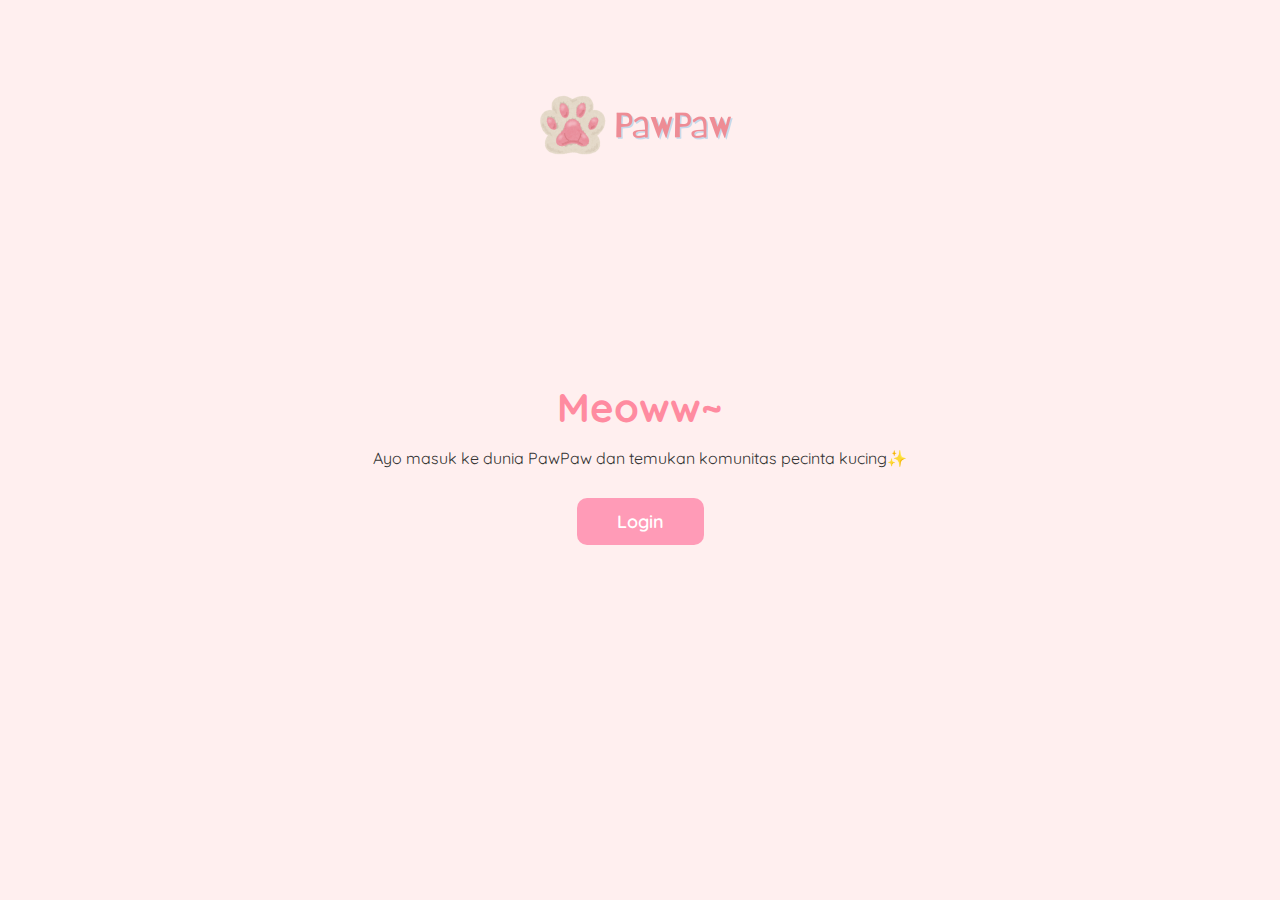
<file: index.html>
<!DOCTYPE html>
<html lang="id">
<head>
    <meta charset="UTF-8">
    <meta name="viewport" content="width=device-width, initial-scale=1.0">
    <title>PawPaw - Landing Page</title>
    <link href="https://fonts.googleapis.com/css2?family=Quicksand:wght@400;600;700&display=swap" rel="stylesheet">
    <link rel="stylesheet" href="index.css">
</head>
<body>

    <div class="container">

        <img src="PawPaw pink (1).png" alt="PawPaw Logo" class="logo">

        <h1 class="title">Meoww~</h1>

        <p class="subtitle">
            Ayo masuk ke dunia PawPaw dan temukan komunitas pecinta kucing✨
        </p>

        <a href="login.html" class="btn-login">Login</a>

    </div>

</body>
</html>
</file>
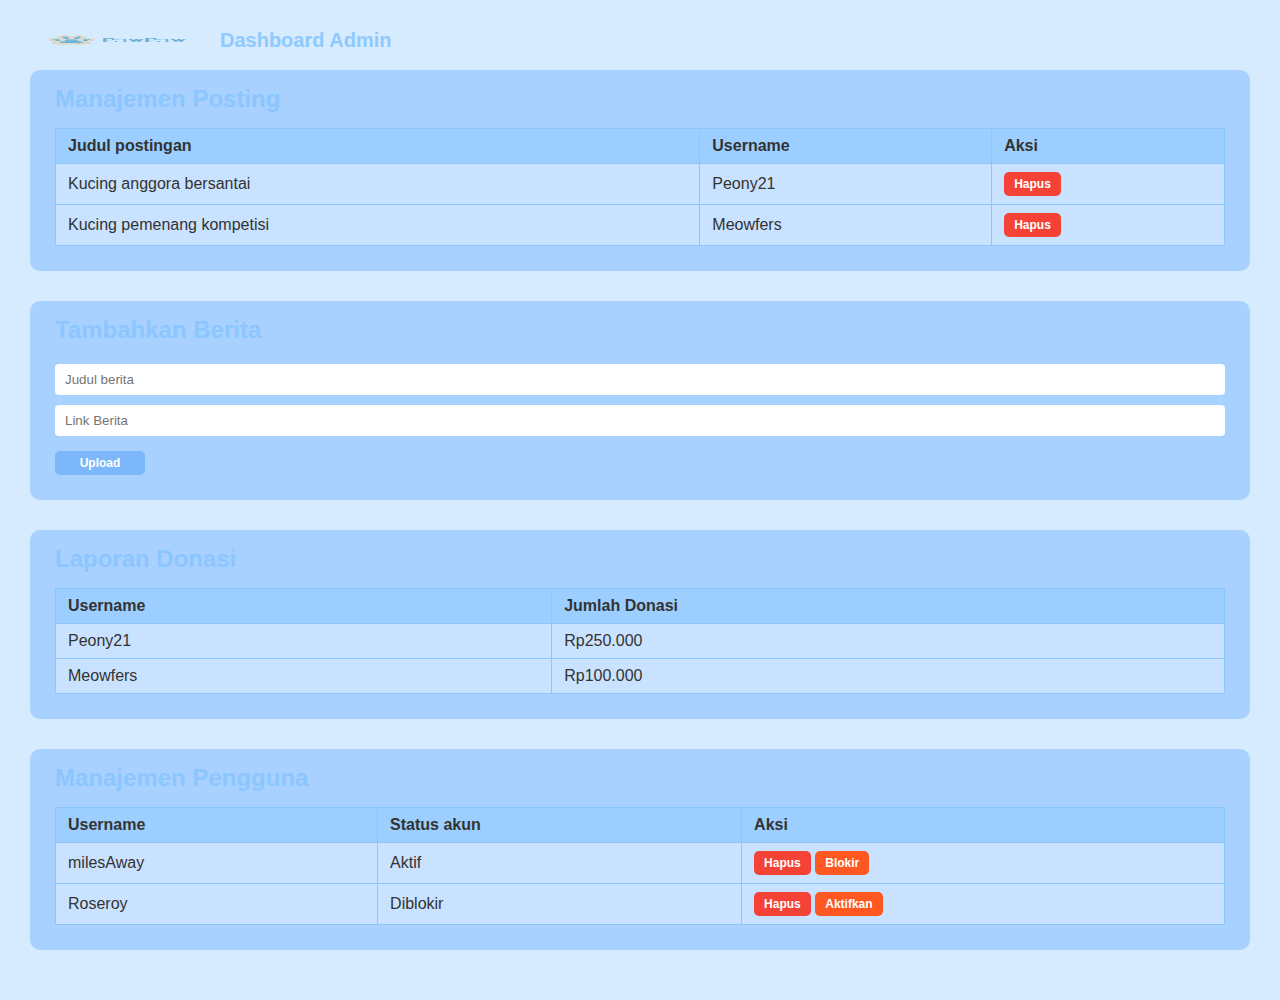
<file: admin.html>
<!DOCTYPE html>
<html lang="id">
<head>
<meta charset="UTF-8" />
<meta name="viewport" content="width=device-width, initial-scale=1" />
<title>Dashboard Admin PawPaw</title>
<style>
  /* General Styles */
body {
    background-color: #d7ebff;
    font-family: 'Segoe UI', Tahoma, Geneva, Verdana, sans-serif;
    margin: 0;
    padding: 20px 30px;
    color: #333;
}
  /* Header */
header {
    display: flex;
    align-items: center;
    gap: 10px;
    margin-bottom: 10px;
}
header img {
    width: 180px;
    height: 40px;
}
header p {
    font-weight: 600;
    font-size: 20px;
    color: #8ec9ff;
    margin: 0;
}

  /* Section Container Styles */
section {
    background-color: #a8d1ff;
    border-radius: 10px;
    padding: 15px 25px 25px 25px;
    margin-bottom: 30px;
    box-sizing: border-box;
}
section h2 {
    font-weight: 700;
    color: #8bc6ff; /* slightly darker than bg */
    margin-top: 0;
    margin-bottom: 15px;
}

  /* Table Styling */
table {
    width: 100%;
    border-collapse: collapse;
    background-color: #c9e2ff;
    font-weight: 600;
}
table thead tr th, 
table tbody tr td {
    border: 1px solid #8bc6ff;
    padding: 8px 12px;
    text-align: left;
}
table thead tr th {
    background-color: #9ccfff;
}

tbody tr {
    font-weight: 500;
}

  /* Buttons */
button {
    font-weight: 600;
    font-size: 12px;
    padding: 5px 10px;
    border-radius: 5px;
    border: none;
    cursor: pointer;
    color: white;
    transition: background-color 0.3s ease;
}
button.hapus {
    background-color: #f44336;
}
button.hapus:hover {
    background-color: #d32f2f;
}
button.blokir {
    background-color: #ff5722;
}
button.blokir:hover {
    background-color: #e64a19;
}
button.upload {
    background-color: #7bb7f9;
    color: white;
    margin-top: 10px;
    width: 90px;
}
button.upload:hover {
    background-color: #5496f6;
}

  /* Input Fields */
input[type="text"], input[type="url"] {
    width: 100%;
    padding: 8px 10px;
    margin-top: 5px;
    margin-bottom: 5px;
    border: none;
    border-radius: 4px;
    box-sizing: border-box;
    font-weight: 600;
}
input::placeholder {
    font-weight: 400;
}
</style>
</head>
<body>

<header>
    <img src="PawPaw.png" alt="Paw logo" />
    <div>
        <p>Dashboard Admin</p>
    </div>
</header>

<!-- Manajemen Posting -->
<section id="manajemen-posting">
    <h2>Manajemen Posting</h2>
        <table>
            <thead>
                <tr>
                    <th>Judul postingan</th>
                    <th>Username</th>
                    <th>Aksi</th>
                </tr>
            </thead>
            <tbody id="posting-tbody">
                <tr>
                    <td>Kucing anggora bersantai</td>
                    <td>Peony21</td>
                    <td><button class="hapus" data-type="post" data-id="0">Hapus</button></td>
                </tr>
                <tr>
                    <td>Kucing pemenang kompetisi</td>
                    <td>Meowfers</td>
                    <td><button class="hapus" data-type="post" data-id="1">Hapus</button></td>
                </tr>
            </tbody>
        </table>
</section>

<!-- Tambahkan Berita -->
<section id="tambahkan-berita">
    <h2>Tambahkan Berita</h2>
    <input type="text" id="judul-berita" placeholder="Judul berita" />
    <input type="url" id="link-berita" placeholder="Link Berita" />
    <br />
    <button class="upload" id="upload-berita">Upload</button>
</section>

<!-- Laporan Donasi -->
<section id="laporan-donasi">
    <h2>Laporan Donasi</h2>
    <table>
        <thead>
        <tr>
            <th>Username</th>
            <th>Jumlah Donasi</th>
        </tr>
        </thead>
        <tbody id="donasi-tbody">
        <tr>
            <td>Peony21</td>
            <td>Rp250.000</td>
        </tr>
        <tr>
            <td>Meowfers</td>
            <td>Rp100.000</td>
        </tr>
        </tbody>
    </table>
</section>

<!-- Manajemen Pengguna -->
<section id="manajemen-pengguna">
    <h2>Manajemen Pengguna</h2>
    <table>
        <thead>
        <tr>
            <th>Username</th>
            <th>Status akun</th>
            <th>Aksi</th>
        </tr>
        </thead>
        <tbody id="pengguna-tbody">
        <tr data-username="milesAway" data-status="Aktif">
            <td>milesAway</td>
            <td class="status-akun">Aktif</td>
            <td>
            <button class="hapus" data-type="user" data-username="milesAway">Hapus</button>
            <button class="blokir" data-username="milesAway">Blokir</button>
            </td>
        </tr>
        <tr data-username="Roseroy" data-status="Diblokir">
            <td>Roseroy</td>
            <td class="status-akun">Diblokir</td>
            <td>
            <button class="hapus" data-type="user" data-username="Roseroy">Hapus</button>
            <button class="blokir" data-username="Roseroy">Blokir</button>
            </td>
        </tr>
        </tbody>
    </table>
</section>

<script>
  // Data arrays to simulate data storage
    let postings = [
        { title: "Kucing anggora bersantai", username: "Peony21" },
        { title: "Kucing pemenang kompetisi", username: "Meowfers" }
    ];

    let berita = []; // Will hold added news {title, link}

    let donasi = [
        { username: "Peony21", jumlah: 250000 },
        { username: "Meowfers", jumlah: 100000 }
    ];

    let users = [
        { username: "milesAway", status: "Aktif" },
        { username: "Roseroy", status: "Diblokir" }
    ];

    // Helper function to format currency (Rp)
    function formatRp(angka) {
        return "Rp" + angka.toString().replace(/\B(?=(\d{3})+(?!\d))/g, ".");
    }

    // HANDLE HAPUS POSTINGAN & PENGGUNA
    document.body.addEventListener("click", function (e) {
        if (e.target.matches("button.hapus")) {
        const type = e.target.getAttribute("data-type");
        if (type === "post") {
            // Hapus postingan berdasarkan data-id
            const id = Number(e.target.getAttribute("data-id"));
            if (id >= 0 && id < postings.length) {
            postings.splice(id, 1);
            renderPostings();
            alert("Postingan berhasil dihapus.");
            }
        } else if (type === "user") {
            const username = e.target.getAttribute("data-username");
            const idx = users.findIndex(u => u.username === username);
            if (idx !== -1) {
            if (confirm(`Apakah Anda yakin menghapus pengguna "${username}"?`)) {
                users.splice(idx, 1);
                // Juga hapus posting yang dibuat user ini
                postings = postings.filter(p => p.username !== username);
                renderUsers();
                renderPostings();
                alert(`Pengguna "${username}" berhasil dihapus.`);
            }
            }
        }
        } else if (e.target.matches("button.blokir")) {
        const username = e.target.getAttribute("data-username");
        const user = users.find(u => u.username === username);
        if (user) {
            if (user.status === "Aktif") {
            if (confirm(`Apakah Anda ingin memblokir pengguna "${username}"?`)) {
                user.status = "Diblokir";
                alert(`Pengguna "${username}" telah diblokir.`);
            }
            } else {
            if (confirm(`Apakah Anda ingin mengaktifkan kembali pengguna "${username}"?`)) {
                user.status = "Aktif";
                alert(`Pengguna "${username}" telah diaktifkan kembali.`);
            }
            }
            renderUsers();
        }
        }
    });

    // RENDER FUNCTION POSTING
    function renderPostings() {
        const tbody = document.getElementById("posting-tbody");
        tbody.innerHTML = "";
        postings.forEach((p, idx) => {
        const tr = document.createElement("tr");
        tr.innerHTML = `
            <td>${p.title}</td>
            <td>${p.username}</td>
            <td><button class="hapus" data-type="post" data-id="${idx}">Hapus</button></td>
        `;
        tbody.appendChild(tr);
        });
    }

    // RENDER FUNCTION USERS
    function renderUsers() {
        const tbody = document.getElementById("pengguna-tbody");
        tbody.innerHTML = "";
        users.forEach(user => {
        const tr = document.createElement("tr");
        tr.setAttribute("data-username", user.username);
        tr.setAttribute("data-status", user.status);
        tr.innerHTML = `
            <td>${user.username}</td>
            <td class="status-akun">${user.status}</td>
            <td>
            <button class="hapus" data-type="user" data-username="${user.username}">Hapus</button>
            <button class="blokir" data-username="${user.username}">${user.status === "Aktif" ? "Blokir" : "Aktifkan"}</button>
            </td>
        `;
        tbody.appendChild(tr);
        });
    }

    // Render donasi laporan
    function renderDonasi() {
        const tbody = document.getElementById("donasi-tbody");
        tbody.innerHTML = "";
        donasi.forEach(d => {
        const tr = document.createElement("tr");
        tr.innerHTML = `
            <td>${d.username}</td>
            <td>${formatRp(d.jumlah)}</td>
        `;
        tbody.appendChild(tr);
        });
    }

    // Tambah berita handler
    document.getElementById("upload-berita").addEventListener("click", function () {
        const judul = document.getElementById("judul-berita").value.trim();
        const link = document.getElementById("link-berita").value.trim();

        if (!judul) {
        alert("Judul berita tidak boleh kosong.");
        return;
        }
        if (!link) {
        alert("Link berita tidak boleh kosong.");
        return;
        }
        // Simple URL validation
        try {
        new URL(link);
        } catch(e) {
        alert("Link berita tidak valid.");
        return;
        }

        berita.push({ title: judul, url: link });
        alert("Berita berhasil diupload.");

        // Clear input fields
        document.getElementById("judul-berita").value = "";
        document.getElementById("link-berita").value = "";
    });

    // Inisialisasi render tabel
    renderPostings();
    renderUsers();
    renderDonasi();
</script>

</body>
</html>
</file>
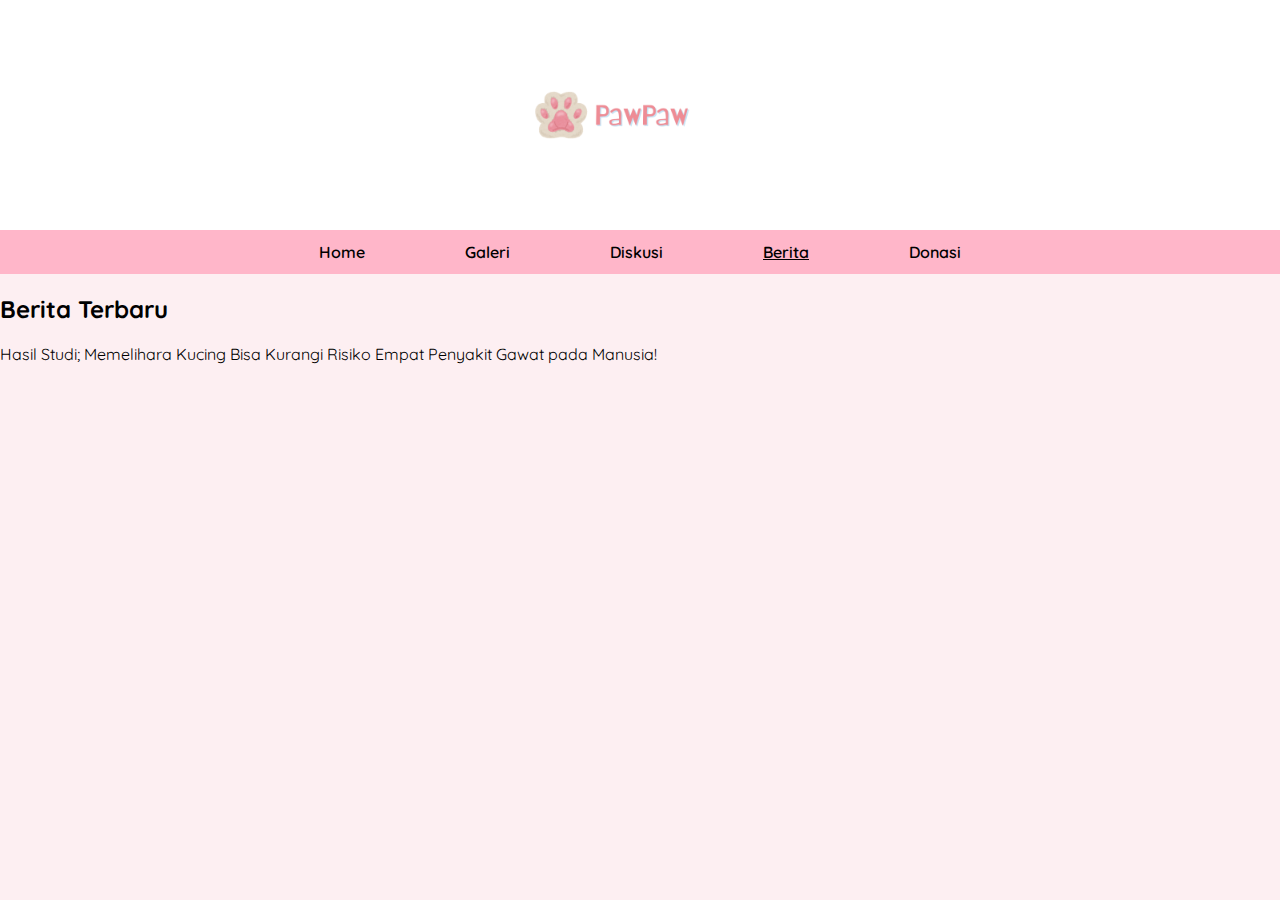
<file: berita.html>
<!DOCTYPE html>
<html lang="id">
<head>
<meta charset="UTF-8">
<title>PawPaw - Berita</title>
<link href="https://fonts.googleapis.com/css2?family=Quicksand:wght@400;600;700&display=swap" rel="stylesheet">
<link rel="stylesheet" href="style.css">
</head>
<body>

<header class="navbar">
    <div class="navbar-center">
        <img src="PawPaw pink (1).png" class="logo">
    </div>

    <div class="navbar-right"></div>

</header>

<nav class="menu">
    <a href="home.html">Home</a>
    <a href="galeri.html">Galeri</a>
    <a href="diskusi.html">Diskusi</a>
    <a class="active" href="berita.html">Berita</a>
    <a href="donasi.html">Donasi</a>
</nav>

<section class="berita-page">
    <h2>Berita Terbaru</h2>

    <div id="berita-list">
        <p>Hasil Studi; Memelihara Kucing Bisa Kurangi Risiko Empat Penyakit Gawat pada Manusia!</p>
    </div>
</section>

<script src="main.js"></script>
</body>
</html>
</file>
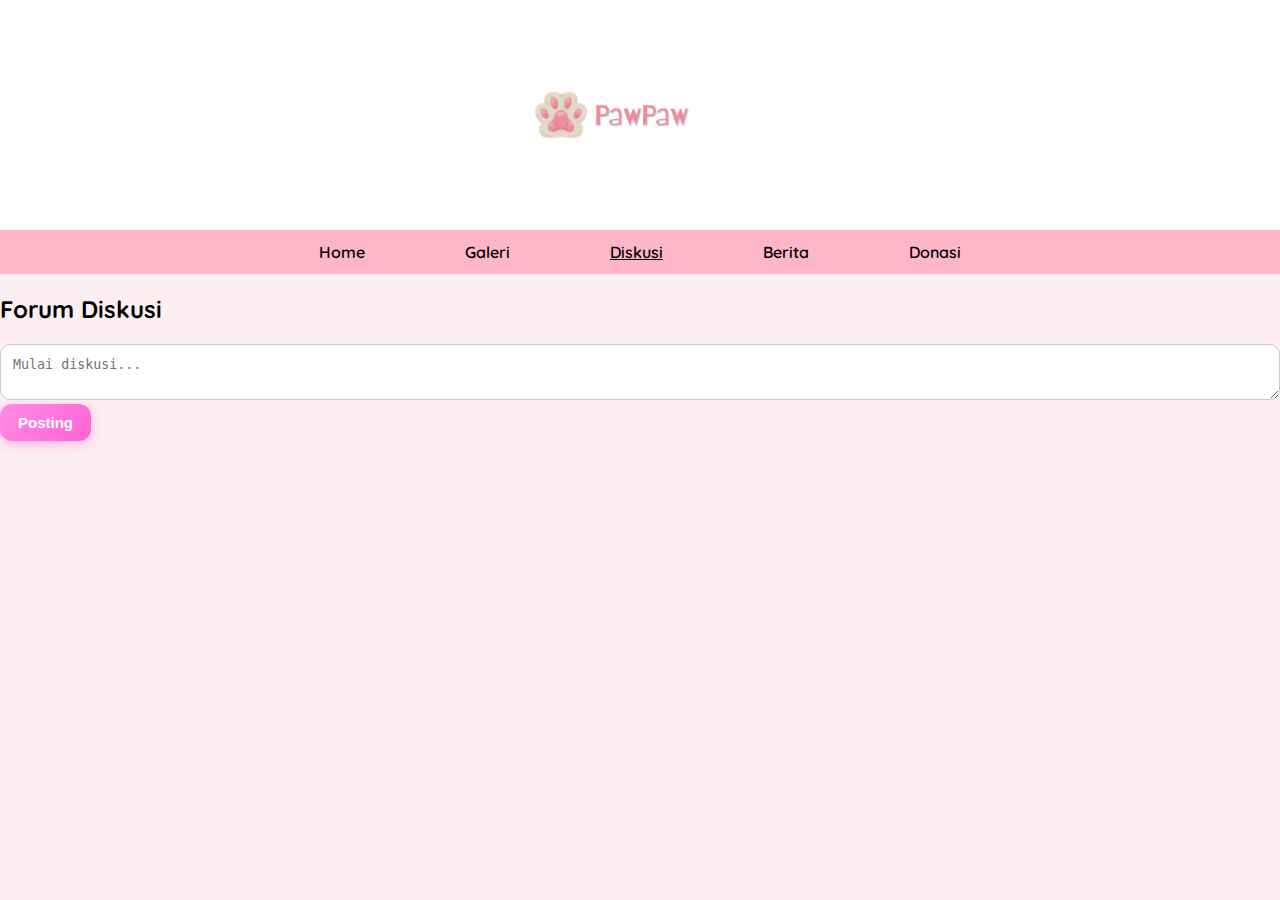
<file: diskusi.html>
<!DOCTYPE html>
<html lang="id">
<head>
<meta charset="UTF-8">
<title>PawPaw - Diskusi</title>
<link href="https://fonts.googleapis.com/css2?family=Quicksand:wght@400;600;700&display=swap" rel="stylesheet">
<link rel="stylesheet" href="style.css">
</head>
<body>

<header class="navbar">
    <div class="navbar-center">
        <img src="PawPaw pink (1).png" class="logo">
    </div>

    <div class="navbar-right"></div>

</header>

<nav class="menu">
    <a href="home.html">Home</a>
    <a href="galeri.html">Galeri</a>
    <a class="active" href="diskusi.html">Diskusi</a>
    <a href="berita.html">Berita</a>
    <a href="donasi.html">Donasi</a>
</nav>

<section class="diskusi-wrapper">

    <h2>Forum Diskusi</h2>

    <textarea id="postText" placeholder="Mulai diskusi..."></textarea>
    <button class="btn" onclick="postingDiskusi()">Posting</button>

    <div id="diskusi-list"></div>

</section>

<script src="main.js"></script>
</body>
</html>
</file>
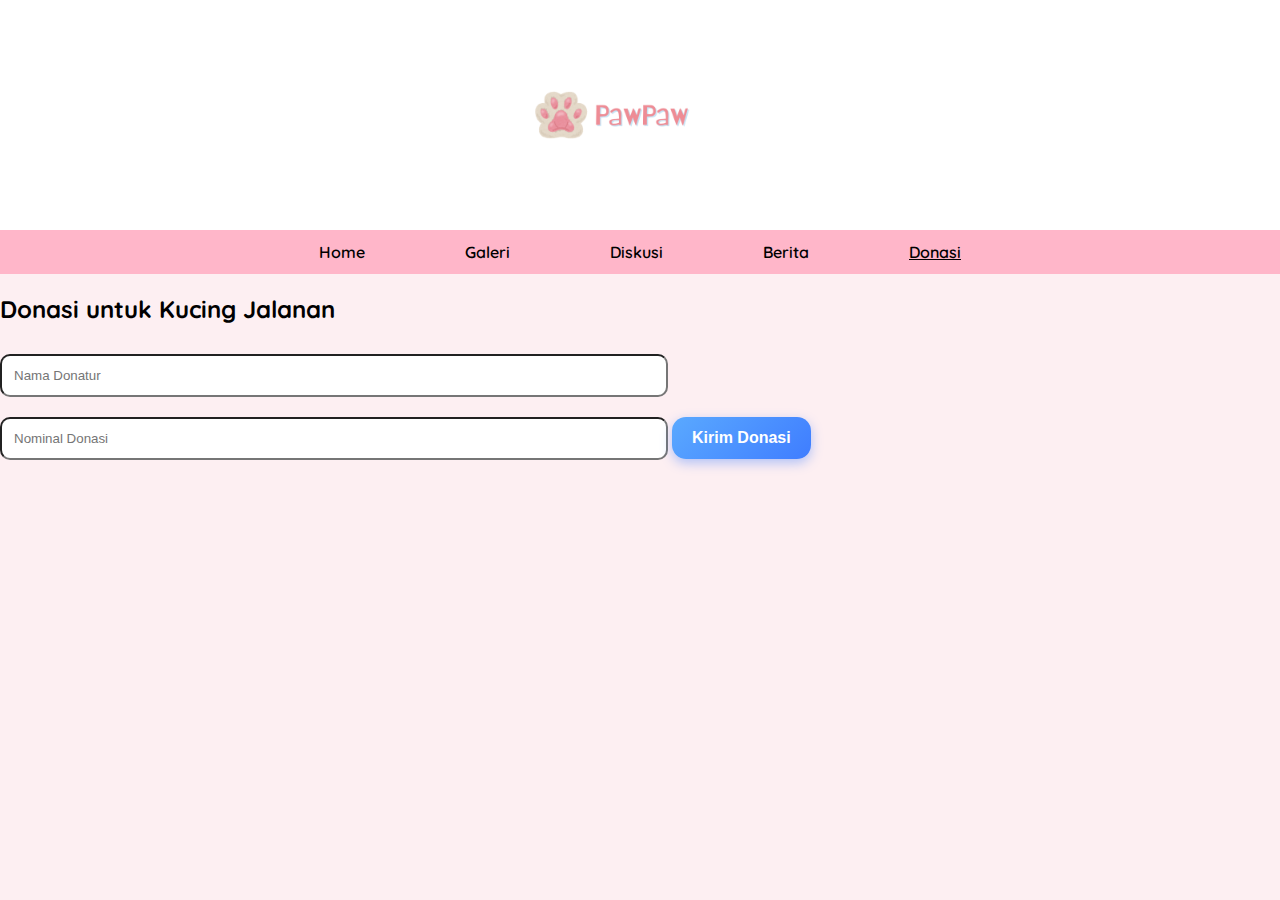
<file: donasi.html>
<!DOCTYPE html>
<html lang="id">
<head>
<meta charset="UTF-8">
<title>PawPaw - Donasi</title>
<link href="https://fonts.googleapis.com/css2?family=Quicksand:wght@400;600;700&display=swap" rel="stylesheet">
<link rel="stylesheet" href="style.css">
</head>
<body>

<header class="navbar">
    <div class="navbar-center">
        <img src="PawPaw pink (1).png" class="logo">
    </div>

    <div class="navbar-right"></div>

</header>

<nav class="menu">
    <a href="home.html">Home</a>
    <a href="galeri.html">Galeri</a>
    <a href="diskusi.html">Diskusi</a>
    <a href="berita.html">Berita</a>
    <a class="active" href="donasi.html">Donasi</a>
</nav>

<section class="donasi-container">

    <h2>Donasi untuk Kucing Jalanan</h2>

    <input type="text" id="donatur" placeholder="Nama Donatur">
    <input type="number" id="nominal" placeholder="Nominal Donasi">
    <button class="btn-donate" onclick="kirimDonasi()">Kirim Donasi</button>

</section>

<script src="main.js"></script>
</body>
</html>
</file>
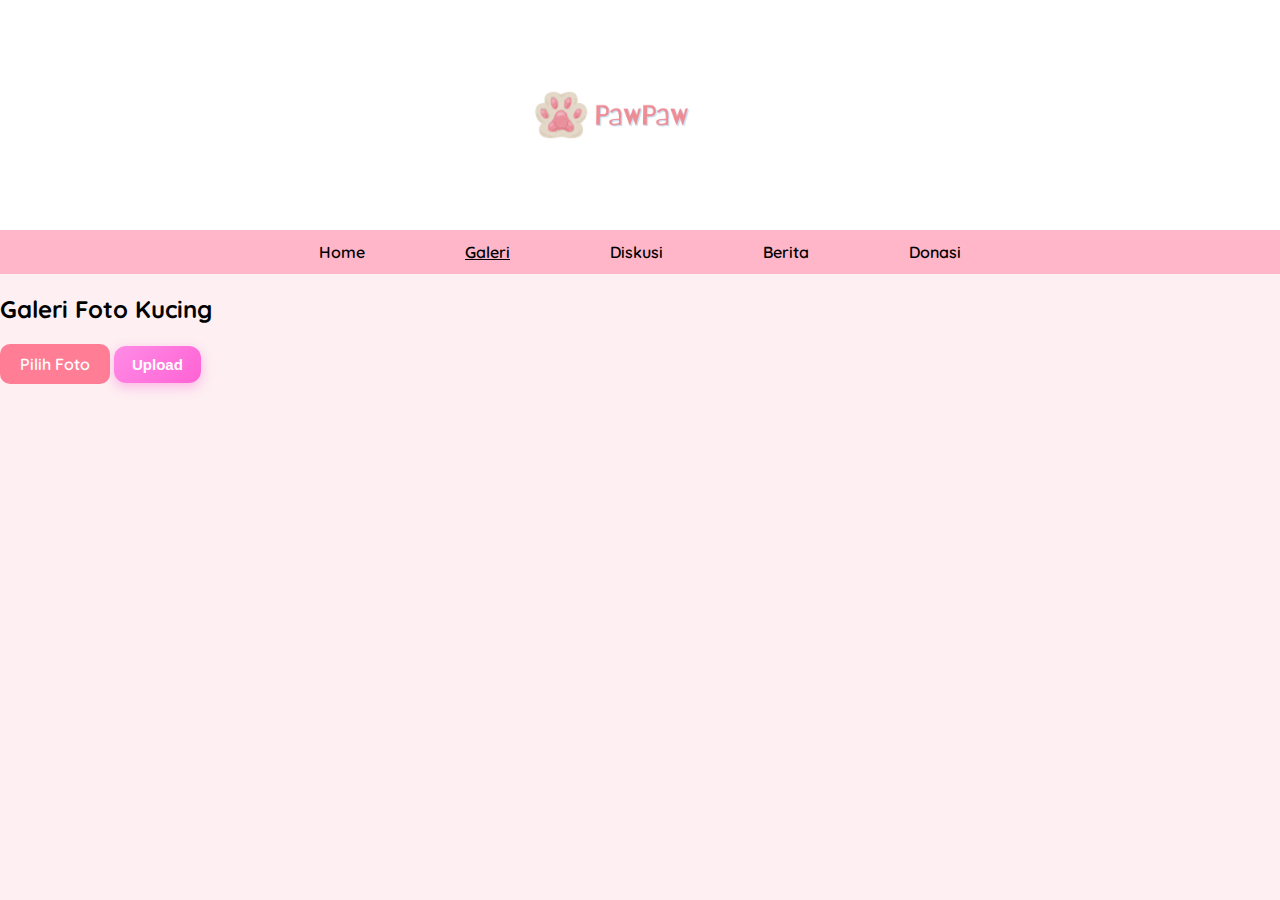
<file: galeri.html>
<!DOCTYPE html>
<html lang="id">
<head>
<meta charset="UTF-8">
<title>PawPaw - Galeri</title>
<link href="https://fonts.googleapis.com/css2?family=Quicksand:wght@400;600;700&display=swap" rel="stylesheet">
<link rel="stylesheet" href="style.css">
</head>
<body>

<header class="navbar">
    <div class="navbar-center">
        <img src="PawPaw pink (1).png" class="logo">
    </div>

    <div class="navbar-right"></div>

</header>

<nav class="menu">
    <a href="home.html">Home</a>
    <a class="active" href="galeri.html">Galeri</a>
    <a href="diskusi.html">Diskusi</a>
    <a href="berita.html">Berita</a>
    <a href="donasi.html">Donasi</a>
</nav>

<section class="galeri-container">

    <h2>Galeri Foto Kucing</h2>

    <div class="upload-box">

        <!-- HARUS id="uploadImage" supaya cocok dengan JS -->
        <input type="file" id="uploadImage" accept="image/*" style="display:none;">

        <label for="uploadImage" class="btn-file">Pilih Foto</label>

        <button class="btn" onclick="uploadFoto()">Upload</button>
    </div>

    <!-- WAJIB ADA ID INI! -->
    <div id="galeriList" class="galeri-grid"></div>

</section>

<script src="main.js"></script>
</body>
</html>
</file>
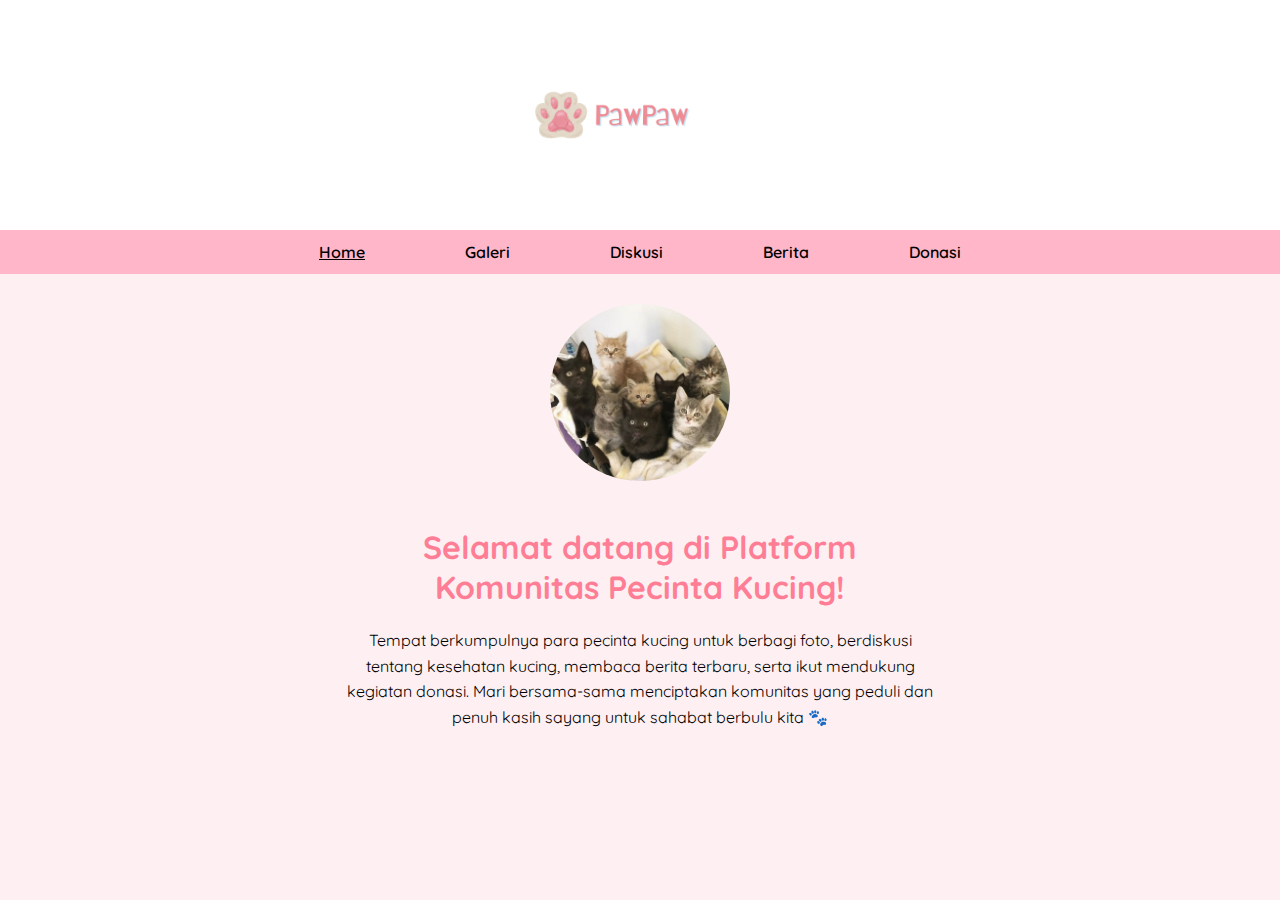
<file: home.html>
<!DOCTYPE html>
<html lang="id">
<head>
    <meta charset="UTF-8">
    <title>PawPaw - Home</title>
    <link href="https://fonts.googleapis.com/css2?family=Quicksand:wght@400;600;700&display=swap" rel="stylesheet">
    <link rel="stylesheet" href="style.css">
</head>
<body>

<!-- Navbar -->
<header class="navbar">
    <div class="navbar-center">
        <img src="PawPaw pink (1).png" class="logo">
    </div>

    <div class="navbar-right"></div>

</header>


<nav class="menu">
    <a class="active" href="home.html">Home</a>
    <a href="galeri.html">Galeri</a>
    <a href="diskusi.html">Diskusi</a>
    <a href="berita.html">Berita</a>
    <a href="donasi.html">Donasi</a>
</nav>

<section class="home-container">
    <img src="kucing1.jpg" class="home-img">

    <h1 class="home-title">Selamat datang di Platform<br>Komunitas Pecinta Kucing!</h1>

    <p class="home-text">
        Tempat berkumpulnya para pecinta kucing untuk berbagi foto,
        berdiskusi tentang kesehatan kucing, membaca berita terbaru, serta
        ikut mendukung kegiatan donasi. Mari bersama-sama menciptakan
        komunitas yang peduli dan penuh kasih sayang untuk sahabat berbulu kita 🐾
    </p>
</section>

<script src="main.js"></script>
</body>
</html>
</file>
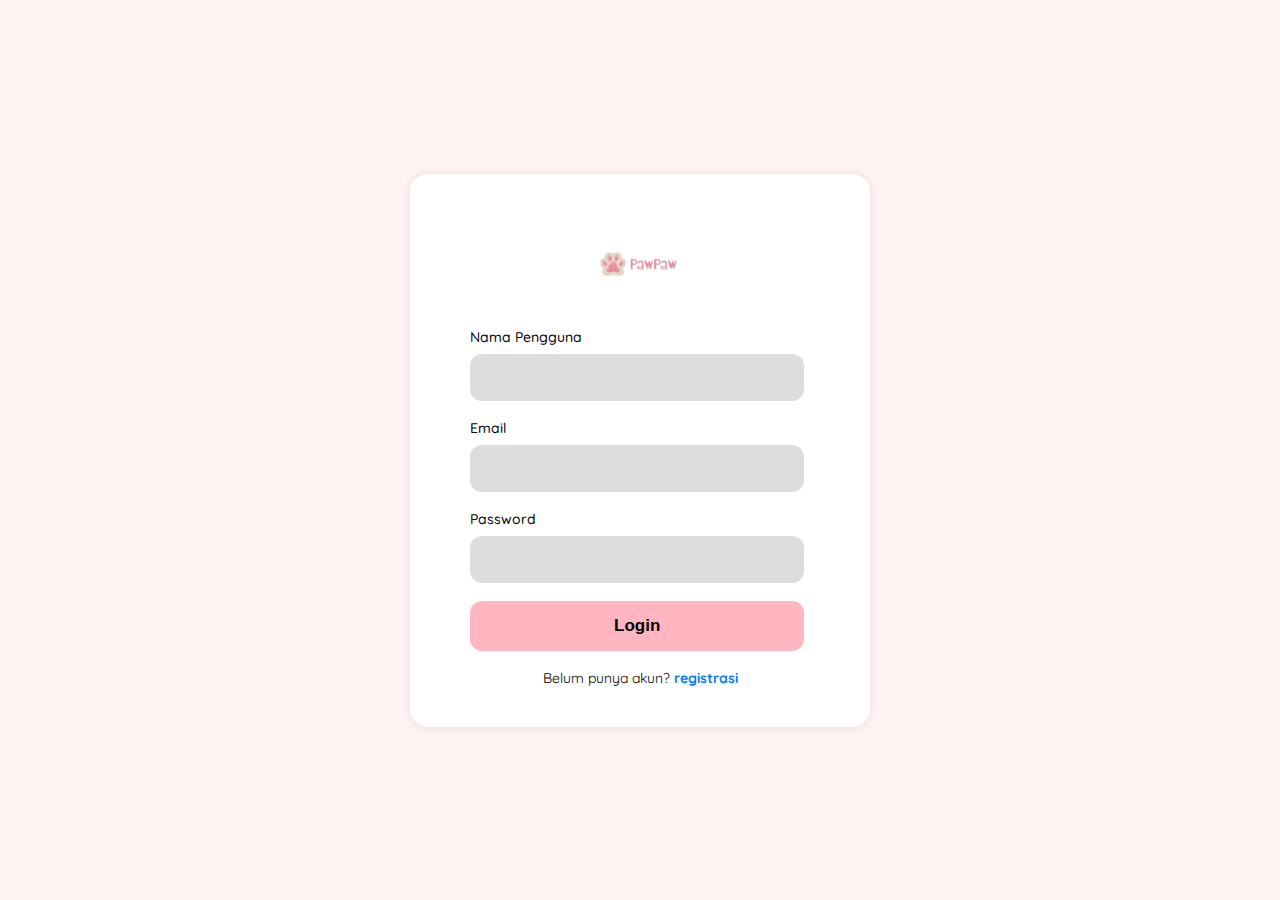
<file: login.html>
<!DOCTYPE html>
<html lang="id">
<head>
    <meta charset="UTF-8">
    <meta name="viewport" content="width=device-width, initial-scale=1.0">
    <title>Login - PawPaw</title>

    <!-- Font lucu seperti desain -->
    <link href="https://fonts.googleapis.com/css2?family=Quicksand:wght@400;600;700&display=swap" rel="stylesheet">

    <!-- CSS terpisah -->
    <link rel="stylesheet" href="login.css">
</head>
<body>

    <div class="login-container">
        <div class="logo">
            <img src="PawPaw pink (1).png" alt="PawPaw Logo">
        </div>

        <form onsubmit="return loginUser(event)" class="form-box">
            <label>Nama Pengguna</label>
            <input type="text" id="username" required>

            <label>Email</label>
            <input type="email" id="email" required>

            <label>Password</label>
            <input type="password" id="password" required>
            <button type="submit" class="btn-login">Login</button>
        </form>



        <div class="register-text">
            Belum punya akun? <a href="signup.html">registrasi</a>
        </div>
    </div>

    <script>
        function loginUser(event) {
            event.preventDefault();

            const username = document.getElementById("username").value.trim();
            const email = document.getElementById("email").value.trim();
            const password = document.getElementById("password").value.trim();

            // Ambil data user dari localStorage
            const savedUser = JSON.parse(localStorage.getItem("user"));

            if (!savedUser) {
                alert("Akun belum terdaftar!");
                return;
            }

            // Validasi login
            if (
            username === savedUser.username &&
            email === savedUser.email &&
            password === savedUser.password
        ) {
            // SIMPAN USERNAME KE LOCALSTORAGE
            localStorage.setItem("username", savedUser.username);

            if (savedUser.role === "admin") {
                window.location.href = "admin.html";
            } else {
                window.location.href = "home.html";
            }
            } else {
                alert("Email, username, atau password salah!");
            }
        }

            
    </script>


</body>
</html>
</file>
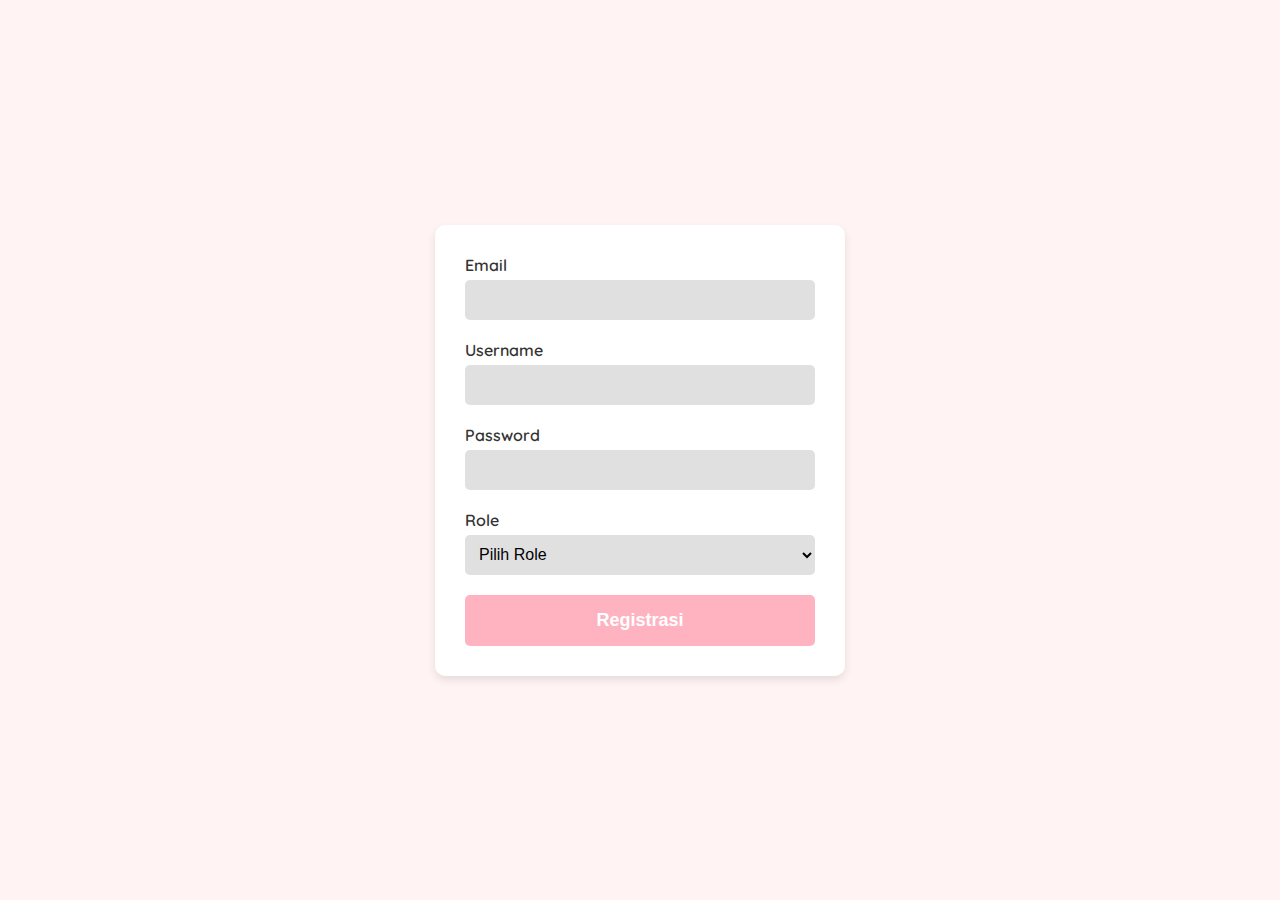
<file: signup.html>
<!DOCTYPE html>
<html lang="id">
<head>
    <meta charset="UTF-8">
    <meta name="viewport" content="width=device-width, initial-scale=1.0">
    <title>Halaman Registrasi</title>
    <link rel="stylesheet" href="signup.css">
    
    <link href="https://fonts.googleapis.com/css2?family=Quicksand:wght@400;600;700&display=swap" rel="stylesheet">
</head>
<body>
    <div class="registration-container">
        <form class="registration-form">
            <div class="form-group">
                <label for="email">Email</label>
                <input type="email" id="email" name="email" required>
            </div>
            <div class="form-group">
                <label for="username">Username</label>
                <input type="text" id="username" name="username" required>
            </div>
            <div class="form-group">
                <label for="password">Password</label>
                <input type="password" id="password" name="password" required>
            </div>
            
            <div class="form-group">
                <label for="role">Role</label>
                <select id="role" name="role" required>
                    <option value="" disabled selected>Pilih Role</option>
                    <option value="user">User</option>
                    <option value="admin">Admin</option>
                </select>
            </div>
            
            <button type="button" class="btn-registrasi" onclick="redirectToLogin()">Registrasi</button>
        </form>
    </div>

    <script>
    function redirectToLogin() {
        const email = document.getElementById("email").value.trim();
        const username = document.getElementById("username").value.trim();
        const password = document.getElementById("password").value.trim();
        const role = document.getElementById("role").value;

        if (!email || !username || !password || !role) {
            alert("Semua field harus diisi!");
            return;
        }

        // Simpan data ke localStorage
        const userData = {
            email: email,
            username: username,
            password: password,
            role: role
        };

        localStorage.setItem("user", JSON.stringify(userData));

        alert("Registrasi berhasil! Anda akan diarahkan ke halaman Login.");
        window.location.href = 'login.html';
    }
</script>

</body>
</html>
</file>
<file: index.css>
body {
    font-family: 'Quicksand', sans-serif;;
    margin: 0;
    padding: 0;
    background-color: #FFEFEF;
    display: flex;
    justify-content: center;
    align-items: center;
    height: 100vh;
}

.container {
    text-align: center;
}

.logo {
    width: 250px;
    position: absolute;
    top: 0px;        /* jarak dari atas */
    left: 50%;
    transform: translateX(-50%);  
}


.title {
    font-size: 40px;
    color: #FF8BA0;
    margin-bottom: 10px;
    font-weight: 700;
}

.subtitle {
    font-size: 16px;
    color: #333;
    margin-bottom: 30px;
}

.btn-login {
    display: inline-block;
    padding: 12px 40px;
    background-color: #FF9BB7;
    color: white;
    text-decoration: none;
    border-radius: 10px;
    font-weight: 600;
    font-size: 18px;
    transition: 0.2s;
}

.btn-login:hover {
    background-color: #ff7fa3;
}
</file>
<file: style.css>
body {
    font-family: 'Quicksand', sans-serif;
    background: #fdeff2;
    margin: 0;
}

header {
    padding-top: 20px;
    padding-bottom: 10px;
}


/* NAVBAR */
.navbar {
    display: flex;
    justify-content: space-between;
    align-items: center; /* penting supaya logo duduk di tengah vertikal */
    padding: 15px 40px;
    background: #fff;
    box-shadow: 0 2px 5px #ffccd5;
}

.navbar-center {
    flex: 1;
    display: flex;
    justify-content: center;
}

.navbar-right {
    width: 50px; /* bebas, supaya kanan & kiri imbang */
}

.logo {
    width: 200px;
    display: block;
}

.menu {
    display: flex;
    justify-content: center;
    gap: 100px;
    padding: 12px;
    background: #ffb6c9;
}

.menu a {
    color: #000;
    text-decoration: none;
    font-weight: 600;
}

.menu a.active {
    text-decoration: underline;
}

/* HOME */
.home-container {
    text-align: center;
    padding: 30px;
}

.home-img {
    width: 180px;
    border-radius: 100%;
    margin-bottom: 20px;
}

.home-title {
    font-size: 32px;
    color: #ff7e95;
}

.home-text {
    max-width: 600px;
    margin: auto;
    line-height: 1.6;
}


/* ----- GALERI LAYOUT 4:3 ----- */
.galeri-grid {
    display: grid;
    grid-template-columns: repeat(auto-fill, minmax(220px, 1fr));
    gap: 16px;
    margin-top: 20px;
}

.galeri-item {
    position: relative;
    aspect-ratio: 4 / 3;   /* Rasio 4:3 */
    overflow: hidden;
    border-radius: 12px;
    background: #ddd;
}

.galeri-item img {
    width: 100%;
    height: 100%;
    object-fit: cover;
}

/* ----- LIKE BUTTON ----- */
.like-section {
    position: absolute;
    bottom: 10px;
    left: 10px;
    display: flex;
    align-items: center;
    gap: 6px;
}

.like-btn {
    border: none;
    background: rgba(255,255,255,0.8);
    padding: 6px 10px;
    border-radius: 8px;
    cursor: pointer;
    font-size: 18px;
    transition: 0.2s;
}

.like-btn.liked {
    background: #ff3b3b;
    color: white;
}

.like-count {
    background: rgba(0,0,0,0.6);
    color: #fff;
    padding: 4px 8px;
    border-radius: 6px;
    font-size: 14px;
}


/* DISKUSI */
#postText {
    width: 98%;
    padding: 12px;
    border-radius: 10px;
    border: 1px solid #ccc;
}

/* DONASI */
.donasi-container input {
    width: 50%;
    padding: 12px;
    margin: 10px 0;
    border-radius: 10px;
}

/* ----- BUTTON UTAMA (upload, kirim, dll) ----- */
.btn {
    display: inline-block;
    padding: 10px 18px;
    background: linear-gradient(135deg, #ff8ce6, #ff62d4);
    color: #fff;
    border: none;
    border-radius: 12px;
    font-size: 15px;
    font-weight: 600;
    cursor: pointer;
    transition: 0.25s ease;
    box-shadow: 0 4px 12px rgba(255, 98, 212, 0.4);
}

.btn:hover {
    transform: translateY(-3px);
    box-shadow: 0 6px 15px rgba(255, 98, 212, 0.55);
    opacity: 0.95;
}

.btn:active {
    transform: scale(0.97);
}

/* ----- BUTTON SEKUNDER ----- */
.btn-secondary {
    padding: 8px 14px;
    background: #ededed;
    border-radius: 10px;
    font-size: 14px;
    color: #333;
    border: 1px solid #d0d0d0;
    cursor: pointer;
    transition: 0.25s ease;
}

.btn-secondary:hover {
    background: #f7f7f7;
    transform: translateY(-2px);
}

/* ----- BUTTON DONASI ----- */
.btn-donate {
    padding: 12px 20px;
    border-radius: 14px;
    background: linear-gradient(135deg, #5aa9ff, #3f7dff);
    border: none;
    color: white;
    font-size: 16px;
    font-weight: 600;
    cursor: pointer;
    box-shadow: 0 4px 12px rgba(63, 125, 255, 0.4);
    transition: 0.25s ease;
}

.btn-donate:hover {
    transform: translateY(-3px);
    box-shadow: 0 6px 15px rgba(63, 125, 255, 0.55);
}

.btn-file {
    display: inline-block;
    background: #ff7e95;
    color: white;
    padding: 10px 20px;
    border-radius: 10px;
    cursor: pointer;
    font-weight: 600;
    transition: 0.25s;
}

.btn-file:hover {
    background: #ff5a78;
    transform: scale(1.03);
}
</file>
<file: login.css>
body {
    margin: 0;
    font-family: 'Quicksand', sans-serif;
    background-color: #FFF3F4; /* pink pastel */
    display: flex;
    justify-content: center;
    align-items: center;
    height: 100vh;
}

.login-container {
    background: white;
    width: 380px;
    padding: 40px;
    border-radius: 18px;
    box-shadow: 0 0 10px rgba(0,0,0,0.1);
}

.logo {
    text-align: center;
    margin-bottom: 10px;
}

.logo img {
    width: 100px;
}

/* Kotak form — mengatur lebar keseluruhan */
.form-box {
    width: 80%;               /* Kamu bebas ubah 60–75% */
    max-width: 500px;
    margin-bottom: 18px;
    margin-left: 20px;
}

/* Label biar font-nya seragam */
label {
    display: block;
    font-size: 14px;
    font-weight: 500;
    margin-bottom: 8px;
}

/* Input lebih kecil, sama seperti tombol */
input {
    width: 100%;
    padding: 15px;
    border-radius: 12px;
    border: none;
    background: #DDDDDD;
    margin-bottom: 18px;
    font-size: 15px;
}

/* Tombol, ukurannya mengikuti container (sama seperti input) */
.btn-login {
    width: 110%;
    padding: 15px;
    border: none;
    border-radius: 12px;
    background-color: #FFB6C1;
    font-size: 17px;
    font-weight: bold;
    cursor: pointer;
}

.btn-login:hover {
    background-color: #f44a7a;
}

.register-text {
    text-align: center;
    margin-top: 15px;
    font-size: 14px;
}

.register-text a {
    text-decoration: none;
    font-weight: bold;
    color: #007bff;
}
</file>
<file: signup.css>
/* Styling untuk keseluruhan halaman */
body {
    font-family: 'Quicksand', sans-serif;
    background-color: #FFF3F4; 
    display: flex;
    justify-content: center;
    align-items: center;
    min-height: 100vh;
    margin: 0;
}

/* Container utama formulir */
.registration-container {
    background-color: #fff; 
    padding: 30px;
    border-radius: 10px;
    box-shadow: 0 4px 8px rgba(0, 0, 0, 0.1); 
    width: 100%;
    max-width: 350px; 
}

/* Group untuk label dan input/select */
.form-group {
    margin-bottom: 20px;
}

/* Styling untuk label */
.form-group label {
    display: block;
    margin-bottom: 5px;
    font-weight: 600; 
    color: #333;
}

/* Styling umum untuk INPUT dan SELECT agar tampilannya seragam */
.form-group input, 
.form-group select { /* Tambahkan selector select di sini */
    width: 100%;
    padding: 10px;
    border: none;
    border-radius: 5px;
    box-sizing: border-box;
    background-color: #e0e0e0; /* Warna abu-abu muda seperti contoh */
    height: 40px; 
    font-size: 16px;
    /* Font family diterapkan di body, jadi select juga akan mengikuti */
}

/* Styling untuk tombol Registrasi */
.btn-registrasi {
    width: 100%;
    padding: 15px;
    background-color: #ffb3c1; 
    color: #fff;
    border: none;
    border-radius: 5px;
    font-size: 18px;
    font-weight: 700; 
    cursor: pointer;
    transition: background-color 0.3s;
}

.btn-registrasi:hover {
    background-color: #f44a7a; 
}
</file>
